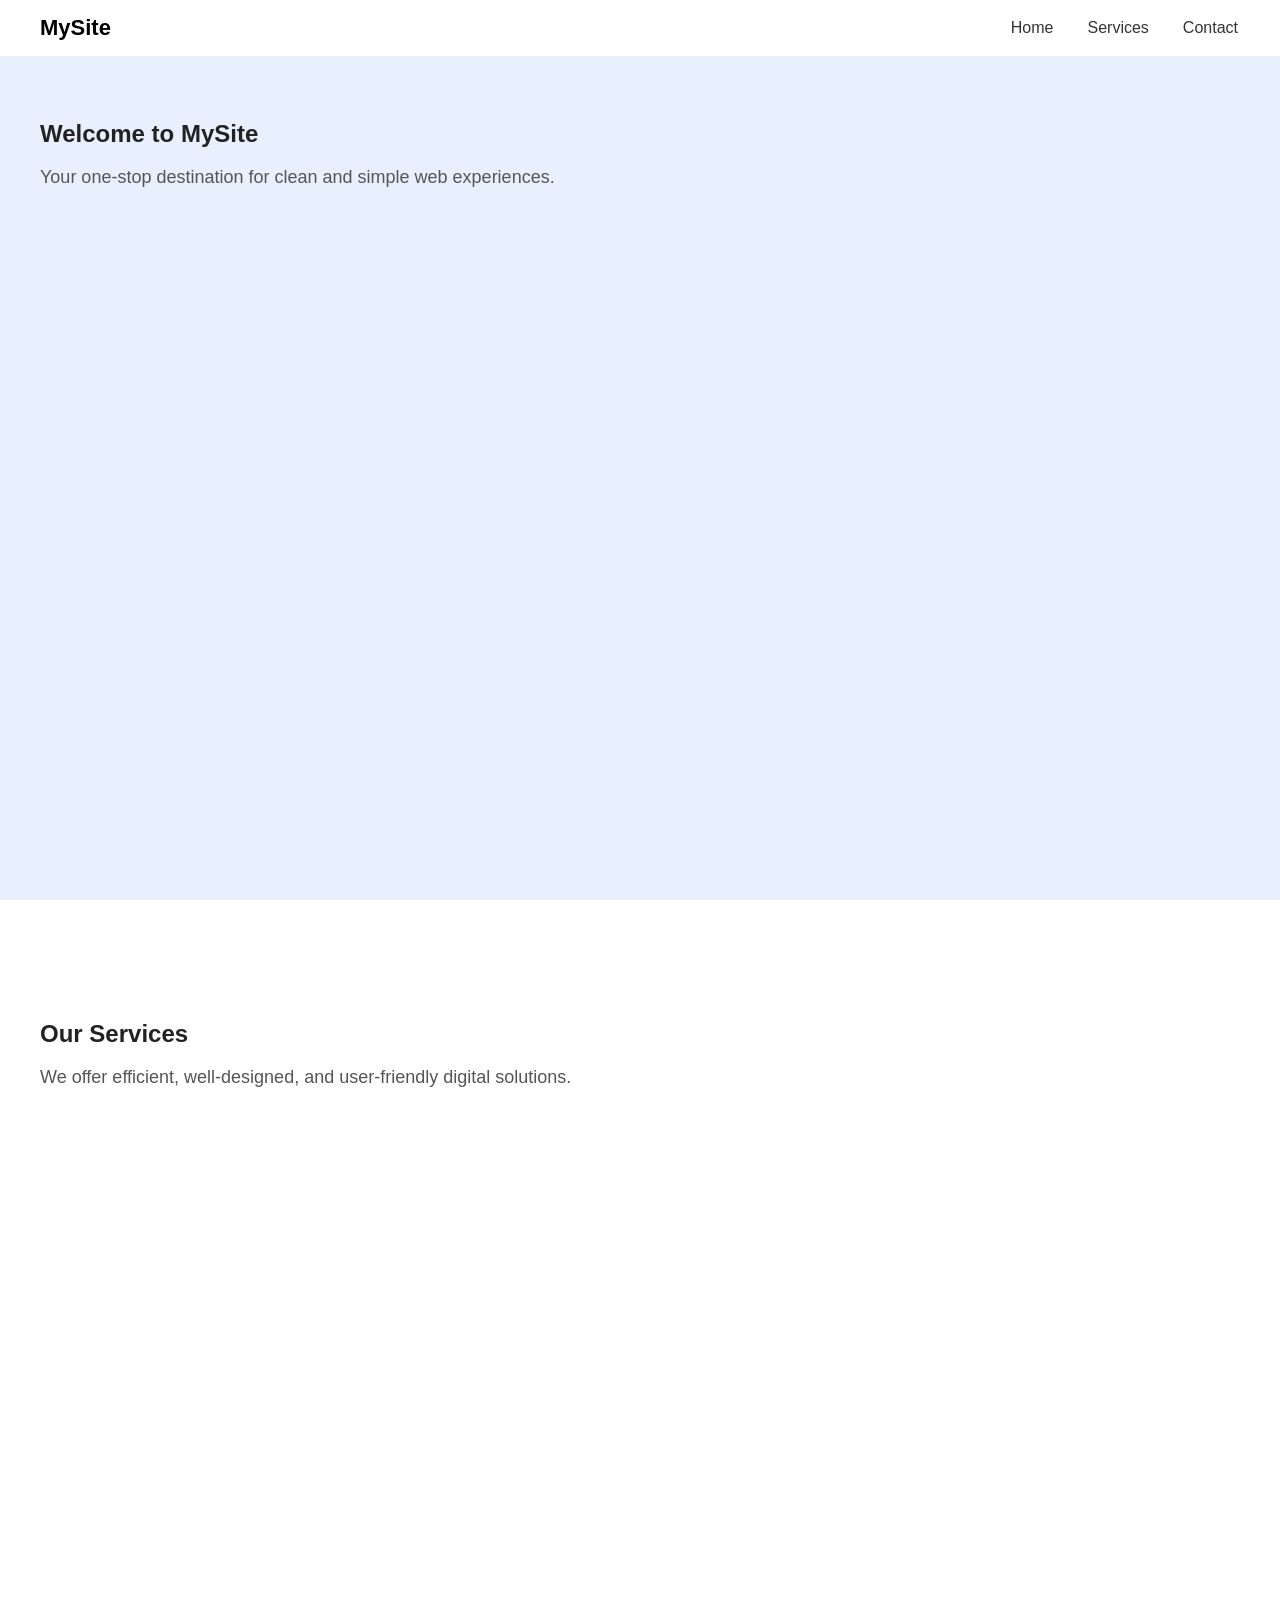
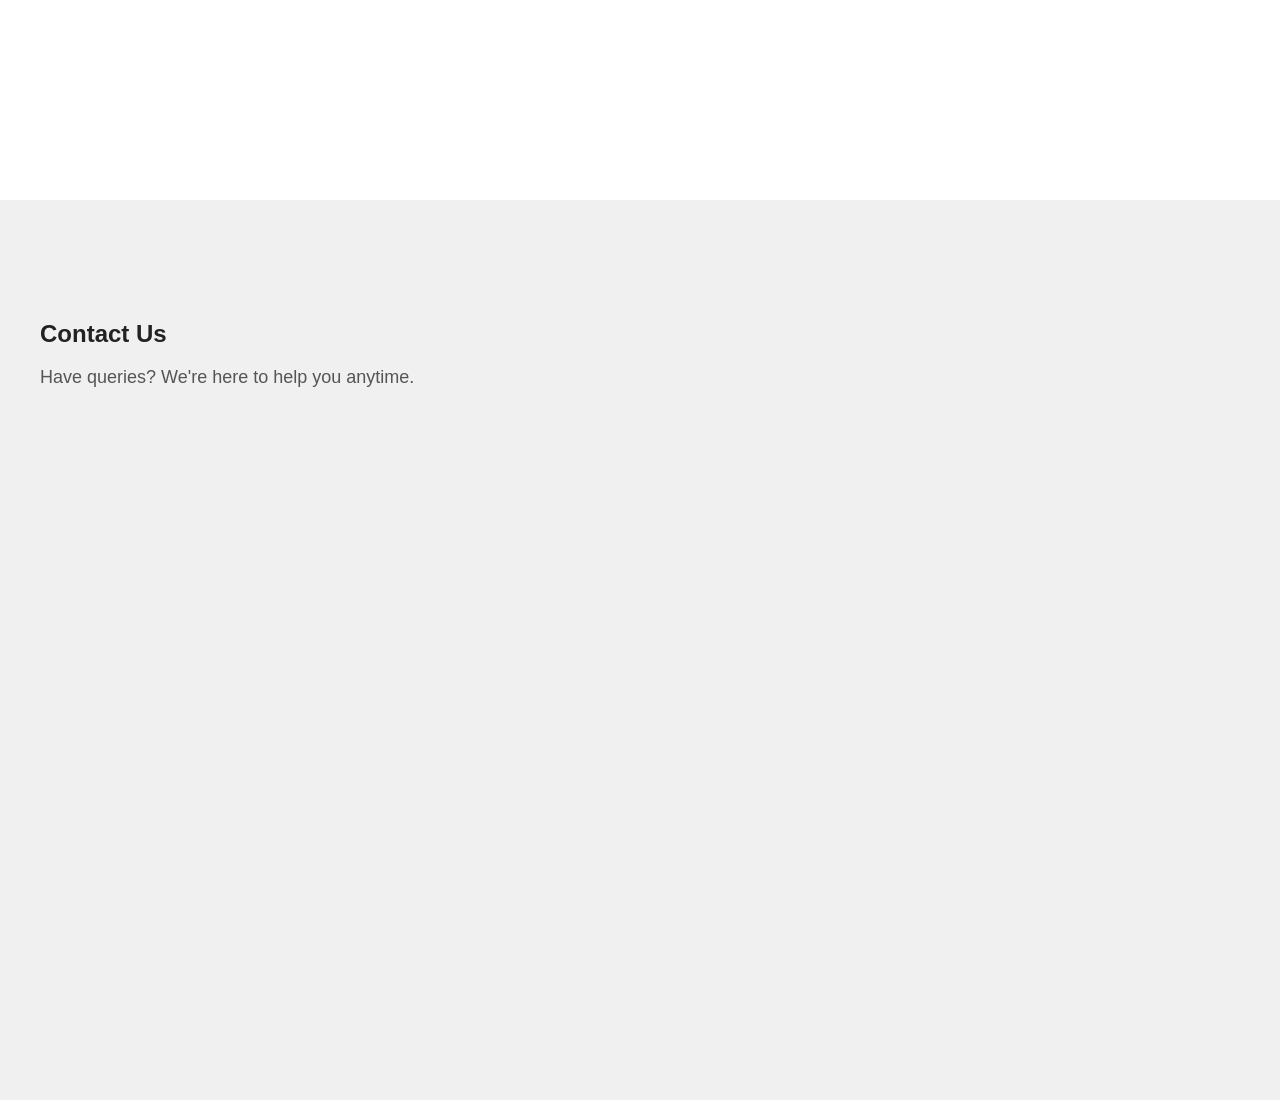
<file: NavigationMenu/index.html>
<!DOCTYPE html>
<html lang="en">
<head>
  <meta charset="UTF-8">
  <meta name="viewport" content="width=device-width, initial-scale=1.0">
  <title>Navigation Menu</title>
  <link rel="stylesheet" href="style.css">
</head>
<body>

  <!-- Navigation -->
  <nav id="navbar">
    <div class="logo">MySite</div>
    <ul class="nav-links">
      <li><a href="#home">Home</a></li>
      <li><a href="#services">Services</a></li>
      <li><a href="#contact">Contact</a></li>
    </ul>
  </nav>

  <!-- Home Section -->
  <section id="home" class="section home">
    <h1>Welcome to MySite</h1>
    <p>Your one-stop destination for clean and simple web experiences.</p>
  </section>

  <!-- Services Section -->
  <section id="services" class="section services">
    <h2>Our Services</h2>
    <p>We offer efficient, well-designed, and user-friendly digital solutions.</p>
  </section>

  <!-- Contact Section -->
  <section id="contact" class="section contact">
    <h2>Contact Us</h2>
    <p>Have queries? We're here to help you anytime.</p>
  </section>

  <script src="script.js"></script>
</body>
</html>
</file>
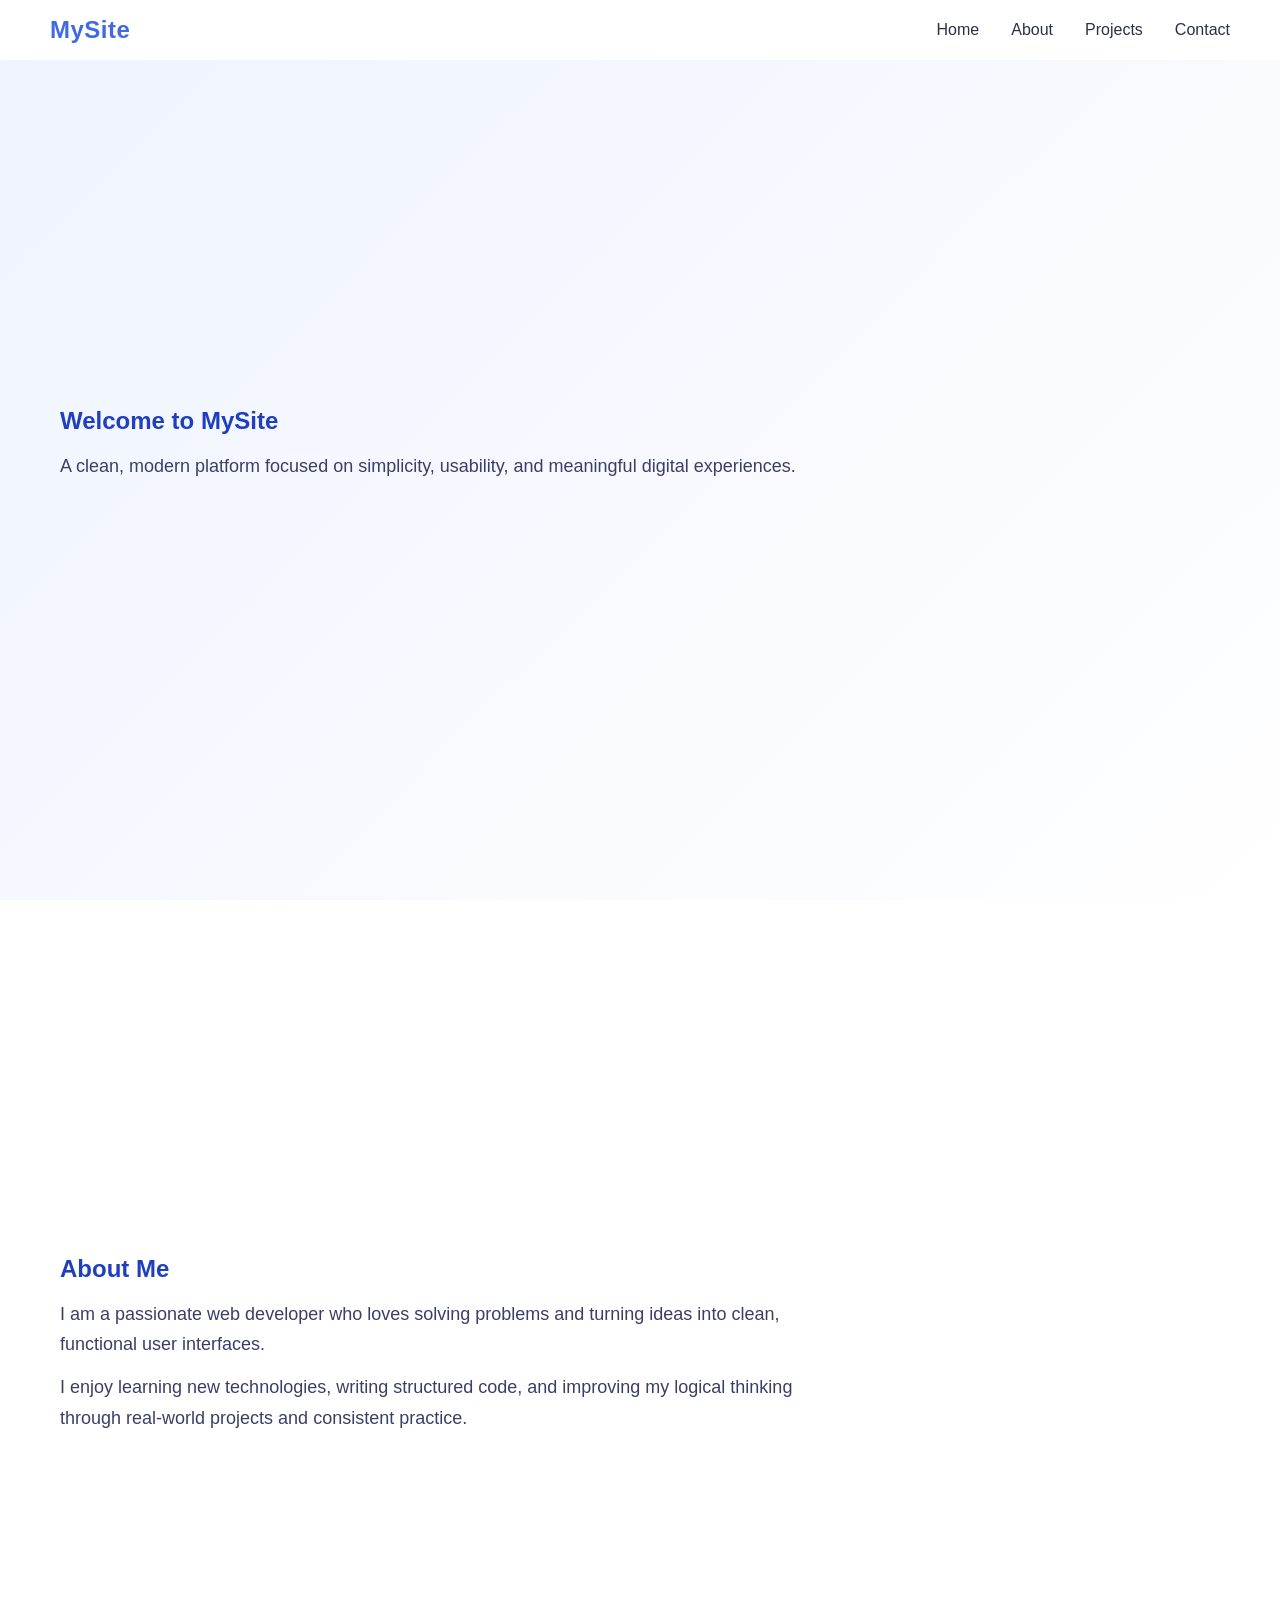
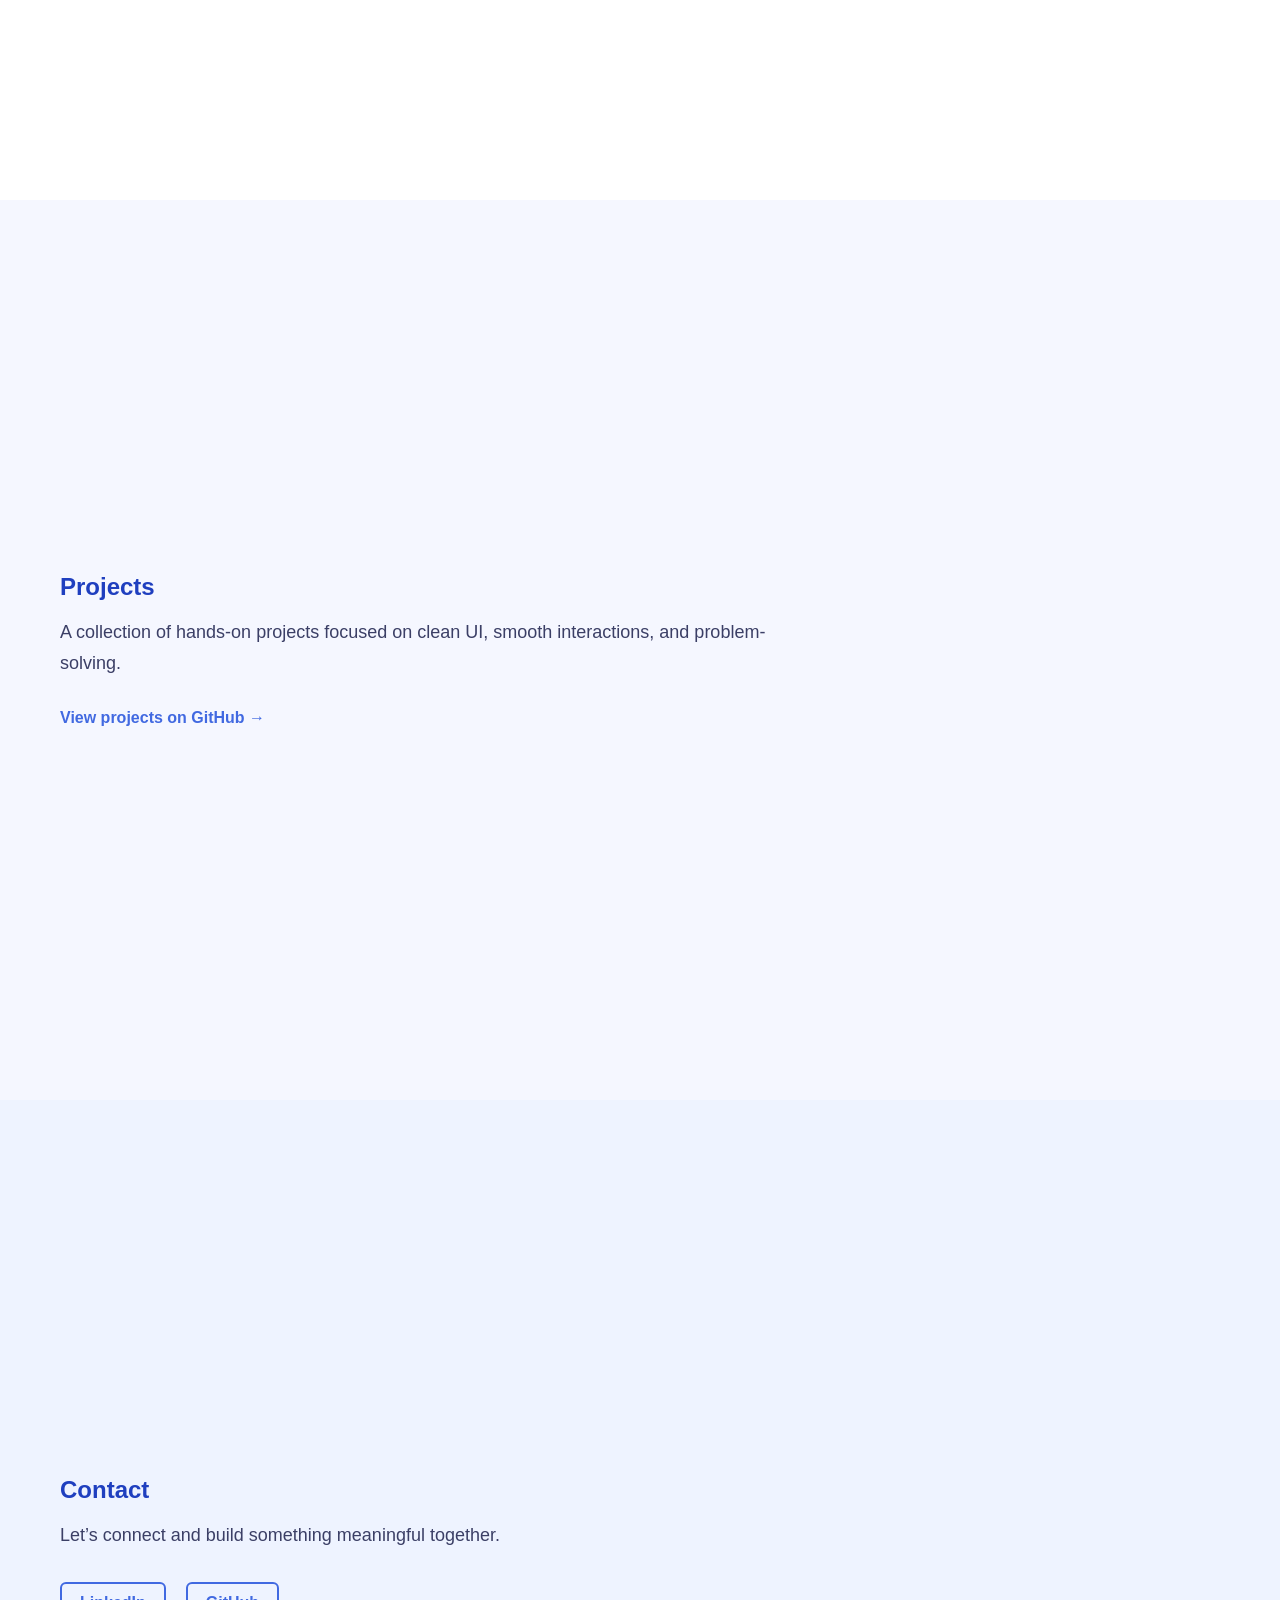
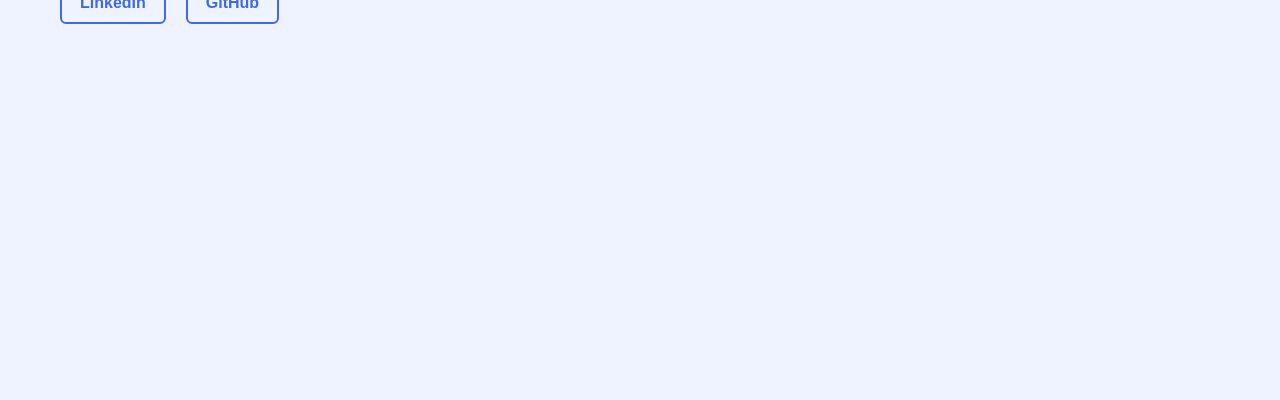
<file: SCT_WD_1/index.html>
<!DOCTYPE html>
<html lang="en">
<head>
  <meta charset="UTF-8" />
  <meta name="viewport" content="width=device-width, initial-scale=1.0"/>
  <title>MySite | Navigation Menu</title>
  <link rel="stylesheet" href="style.css" />
</head>
<body>

  <!-- Navigation -->
  <nav id="navbar">
    <div class="logo"><a href="#home">MySite</a></div>
    <ul class="nav-links">
      <li><a href="#home">Home</a></li>
      <li><a href="#about">About</a></li>
      <li><a href="#projects">Projects</a></li>
      <li><a href="#contact">Contact</a></li>
    </ul>
  </nav>

  <!-- Home -->
  <section id="home" class="section home">
    <h1>Welcome to MySite</h1>
    <p>
      A clean, modern platform focused on simplicity, usability,
      and meaningful digital experiences.
    </p>
  </section>

  <!-- About -->
  <section id="about" class="section about">
    <h2>About Me</h2>
    <p>
      I am a passionate web developer who loves solving problems and turning
      ideas into clean, functional user interfaces.
    </p>
    <p>
      I enjoy learning new technologies, writing structured code, and improving
      my logical thinking through real-world projects and consistent practice.
    </p>
  </section>

  <!-- Projects -->
<section id="projects" class="section projects">
  <h2>Projects</h2>
  <p>
    A collection of hands-on projects focused on clean UI,
    smooth interactions, and problem-solving.
  </p>

  <a 
    href="https://github.com/aryanbhatt767"
    target="_blank"
    class="project-link"
  >
    View projects on GitHub →
  </a>
</section>


  

  <!-- Contact -->
<section id="contact" class="section contact">
  <h2>Contact</h2>
  <p>Let’s connect and build something meaningful together.</p>

  <div class="contact-links">
    <a href="https://www.linkedin.com/in/aryan-bhatt-5aa76934a/" target="_blank">
      LinkedIn
    </a>
    <a href="https://github.com/aryanbhatt767" target="_blank">
      GitHub
    </a>
    
  </div>
</section>


  <script src="script.js"></script>
</body>
</html>
</file>
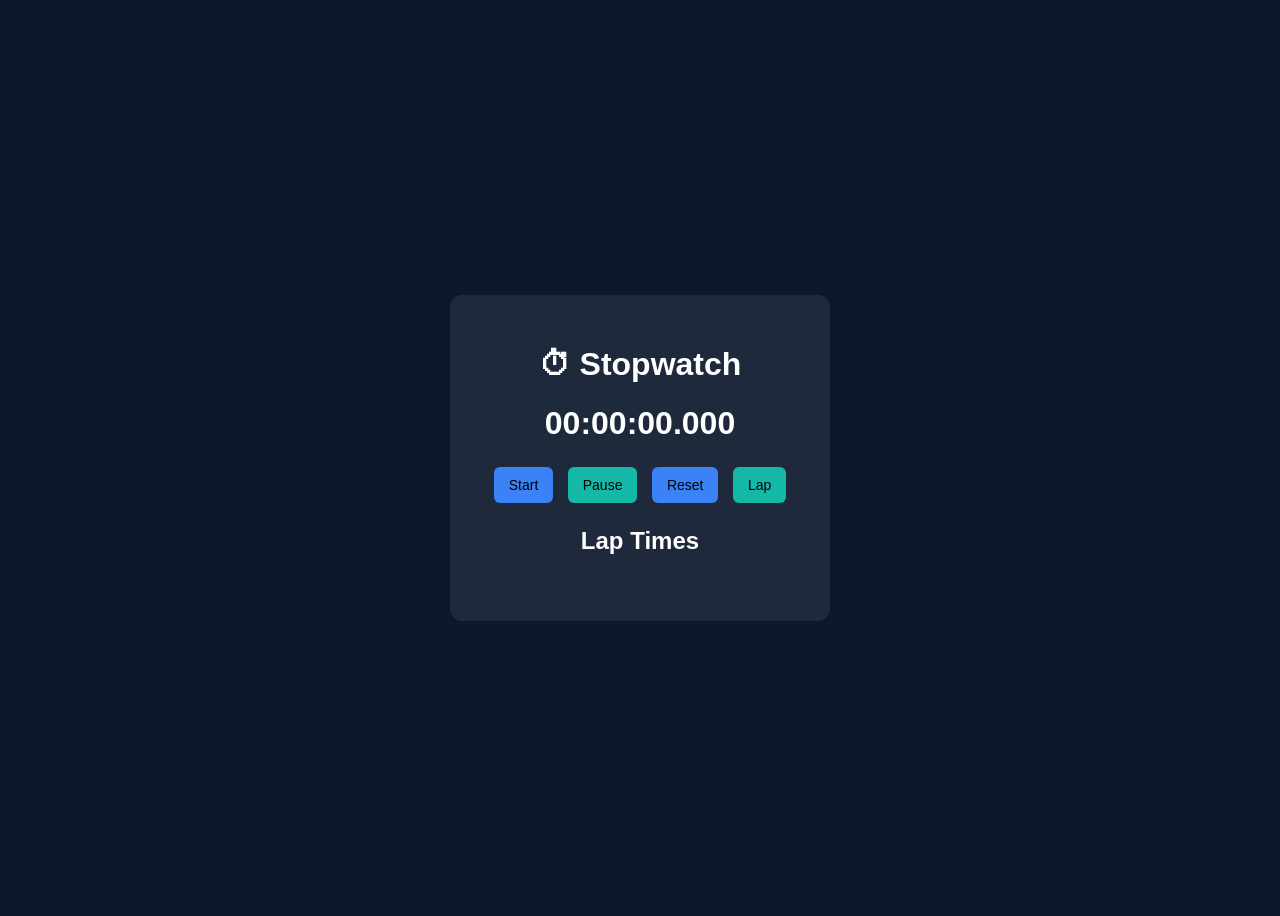
<file: SCT_WD_2/index.html>
<!DOCTYPE html>
<html lang="en">
<head>
    <meta charset="UTF-8">
    <title>Stopwatch App</title>
    <link rel="stylesheet" href="style.css">
</head>
<body>

<div class="container">
    <h1>⏱ Stopwatch</h1>

    <div id="display">00:00:00.000</div>

    <div class="buttons">
        <button id="startBtn">Start</button>
        <button id="pauseBtn">Pause</button>
        <button id="resetBtn">Reset</button>
        <button id="lapBtn">Lap</button>
    </div>

    <h2>Lap Times</h2>
    <ul id="laps"></ul>
</div>

<script src="script.js"></script>
</body>
</html>
</file>
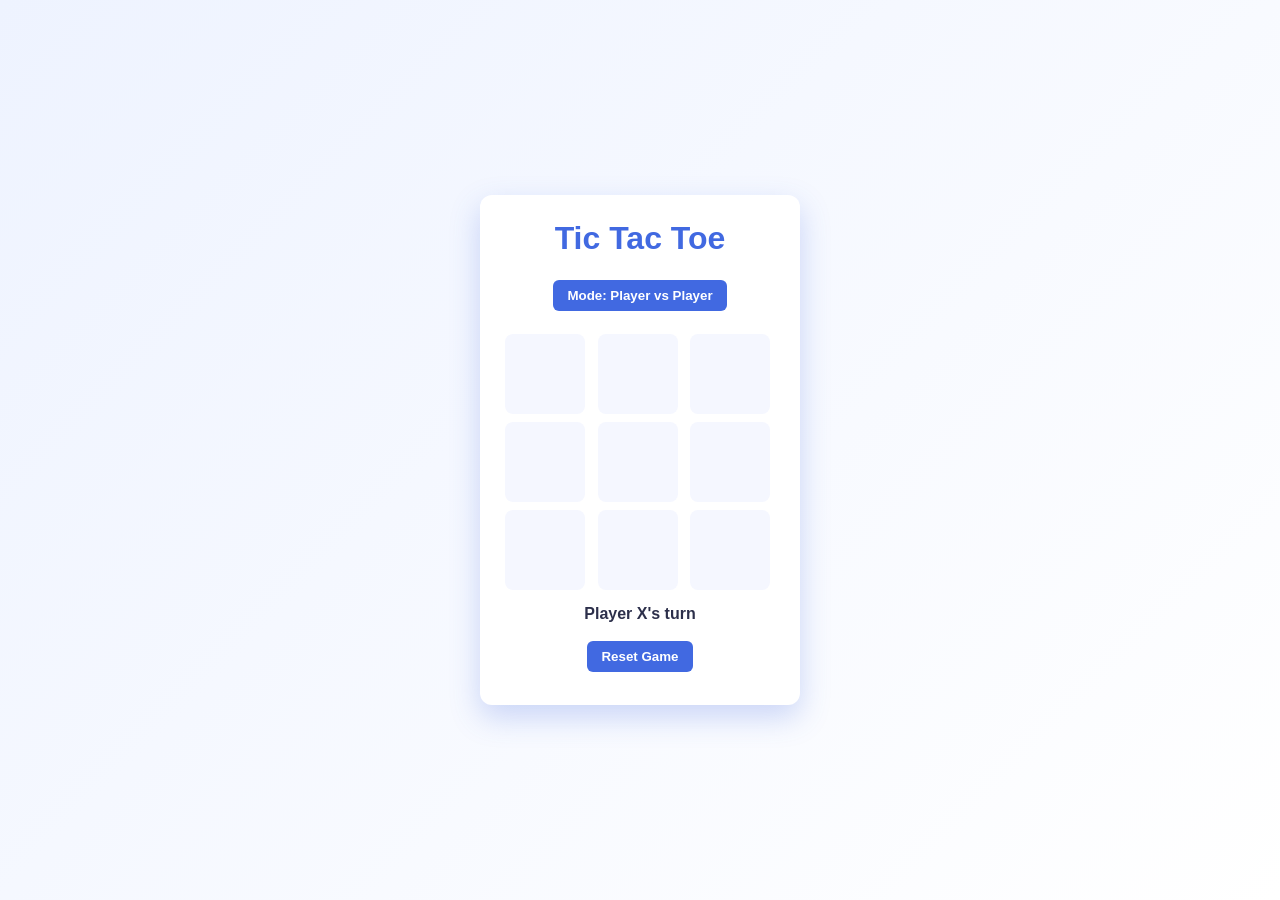
<file: SCT_WD_3/index.html>
<!DOCTYPE html>
<html lang="en">
<head>
  <meta charset="UTF-8" />
  <meta name="viewport" content="width=device-width, initial-scale=1.0"/>
  <title>Tic Tac Toe</title>
  <link rel="stylesheet" href="style.css" />
</head>
<body>

  <div class="game-container">
    <h1>Tic Tac Toe</h1>

    <button id="modeBtn">Mode: Player vs Player</button>

    <div class="board">
      <div class="cell" data-index="0"></div>
      <div class="cell" data-index="1"></div>
      <div class="cell" data-index="2"></div>
      <div class="cell" data-index="3"></div>
      <div class="cell" data-index="4"></div>
      <div class="cell" data-index="5"></div>
      <div class="cell" data-index="6"></div>
      <div class="cell" data-index="7"></div>
      <div class="cell" data-index="8"></div>
    </div>

    <p id="status">Player X's turn</p>
    <button id="resetBtn">Reset Game</button>
  </div>

  <script src="script.js"></script>
</body>
</html>
</file>
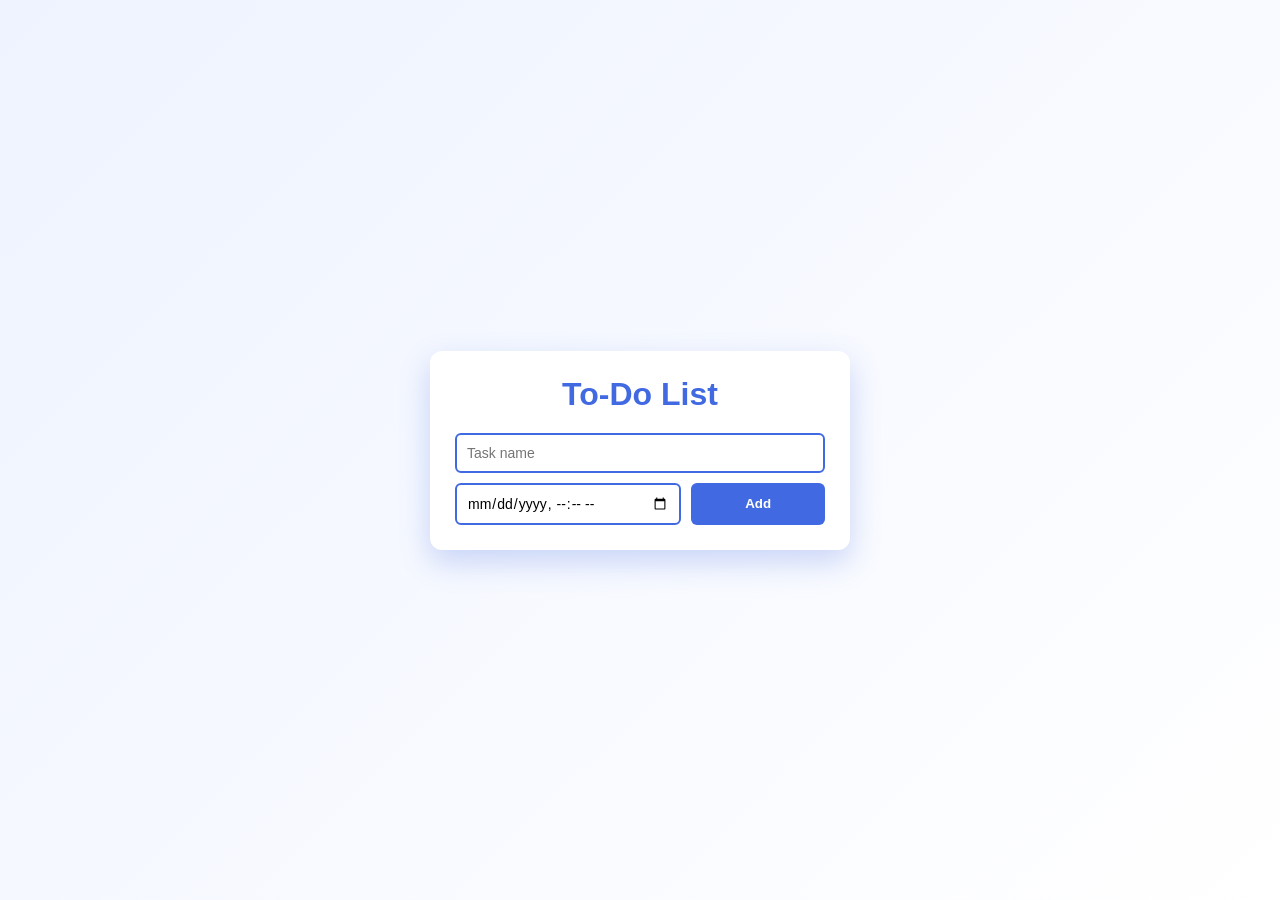
<file: SCT_WD_4/index.html>
<!DOCTYPE html>
<html lang="en">
<head>
  <meta charset="UTF-8" />
  <meta name="viewport" content="width=device-width, initial-scale=1.0"/>
  <title>To-Do List App</title>
  <link rel="stylesheet" href="style.css" />
</head>
<body>

  <div class="todo-container">
    <h1>To-Do List</h1>

    <div class="input-box">
      <input type="text" id="taskInput" placeholder="Task name" />
      <input type="datetime-local" id="dateInput" />
      <button id="addBtn">Add</button>
    </div>

    <ul id="taskList"></ul>
  </div>

  <script src="script.js"></script>
</body>
</html>
</file>
<file: NavigationMenu/style.css>
/* Reset */
* {
  margin: 0;
  padding: 0;
  box-sizing: border-box;
  font-family: Arial, sans-serif;
}

/* Navigation Bar */
nav {
  position: fixed;
  top: 0;
  width: 100%;
  padding: 15px 40px;
  display: flex;
  justify-content: space-between;
  align-items: center;

  background: white;
  transition: 0.3s ease;
  box-shadow: none;
  z-index: 1000;
}

nav.scrolled {
  background: #f5f5f5;
  box-shadow: 0 2px 5px rgba(0,0,0,0.1);
}

/* Logo */
.logo {
  font-size: 22px;
  font-weight: bold;
}

/* Menu items */
.nav-links {
  list-style: none;
  display: flex;
  gap: 30px;
}

.nav-links li a {
  text-decoration: none;
  color: #333;
  font-size: 16px;
  padding: 6px 2px;
  transition: 0.3s ease;
}

/* Hover effect */
.nav-links li a:hover {
  color: #007bff;
  border-bottom: 2px solid #007bff;
}

/* Section styling */
.section {
  height: 100vh;
  padding: 120px 40px;
}

.home {
  background: #e8f0fe;
}

.services {
  background: #fff;
}

.contact {
  background: #f0f0f0;
}

/* Text styling */
.section h1,
.section h2 {
  margin-bottom: 15px;
  color: #222;
}

.section p {
  font-size: 18px;
  color: #555;
  max-width: 700px;
  line-height: 1.6;
}
</file>
<file: SCT_WD_1/style.css>
/* Reset */
* {
  margin: 0;
  padding: 0;
  box-sizing: border-box;
  font-family: "Segoe UI", Arial, sans-serif;
}

/* Navbar */
nav {
  position: fixed;
  top: 0;
  width: 100%;
  padding: 16px 50px;
  display: flex;
  justify-content: space-between;
  align-items: center;
  background: #ffffff;
  transition: all 0.3s ease;
  z-index: 1000;
}

nav.scrolled {
  background: #eef3ff;
  box-shadow: 0 4px 10px rgba(65, 105, 225, 0.25);
}

/* Logo */
.logo a {
  font-size: 24px;
  font-weight: 700;
  text-decoration: none;
  color: #4169E1;
  letter-spacing: 0.5px;
}

/* Menu */
.nav-links {
  list-style: none;
  display: flex;
  gap: 32px;
}

.nav-links li a {
  text-decoration: none;
  color: #2c2f4a;
  font-size: 16px;
  font-weight: 500;
  padding-bottom: 4px;
  transition: all 0.3s ease;
}

.nav-links li a:hover {
  color: #4169E1;
  border-bottom: 2px solid #4169E1;
}

/* Sections */
.section {
  min-height: 100vh;
  padding: 130px 60px;
  display: flex;
  flex-direction: column;
  justify-content: center;
}

.home {
  background: linear-gradient(135deg, #eef3ff, #ffffff);
}

.about {
  background: #ffffff;
}

.projects {
  background: #f5f7ff;
}
/* Projects GitHub Link */
.project-link {
  margin-top: 18px;
  display: inline-block;
  text-decoration: none;
  color: #4169E1;
  font-weight: 600;
  font-size: 16px;
  transition: all 0.3s ease;
}

.project-link:hover {
  color: #1f3fbf;
  transform: translateX(4px);
}




.contact {
  background: #eef3ff;
}
/* Contact Links */
.contact-links {
  display: flex;
  gap: 20px;
  margin-top: 20px;
}

.contact-links a {
  text-decoration: none;
  color: #4169E1;
  font-size: 16px;
  font-weight: 600;
  padding: 10px 18px;
  border: 2px solid #4169E1;
  border-radius: 6px;
  transition: all 0.3s ease;
}

.contact-links a:hover {
  background: #4169E1;
  color: #ffffff;
}


/* Text */
.section h1,
.section h2 {
  color: #1f3fbf;
  margin-bottom: 16px;
}

.section p {
  font-size: 18px;
  color: #3b3f66;
  max-width: 750px;
  line-height: 1.7;
  margin-bottom: 12px;
}
</file>
<file: SCT_WD_2/style.css>
body {
    font-family: Arial, sans-serif;
    background: #0f172a;
    color: white;
    display: flex;
    justify-content: center;
    align-items: center;
    height: 100vh;
}

.container {
    background: #1e293b;
    padding: 30px;
    border-radius: 12px;
    width: 320px;
    text-align: center;
}

#display {
    font-size: 2rem;
    margin: 20px 0;
    font-weight: bold;
}

.buttons button {
    margin: 5px;
    padding: 10px 15px;
    border: none;
    border-radius: 6px;
    cursor: pointer;
    font-size: 14px;
}

#startBtn { background: #3B82F6; }
#pauseBtn { background: #14B8A6; }
#resetBtn { background: #3B82F6; }
#lapBtn { background: #14B8A6; }

button:hover {
   color:  #000000;
    opacity: 0.85;
    font-weight: 400;
}

#laps {
    list-style: none;
    padding: 0;
    max-height: 150px;
    overflow-y: auto;
}

#laps li {
    background: #334155;
    margin: 5px 0;
    padding: 6px;
    border-radius: 4px;
    font-size: 14px;
}
</file>
<file: SCT_WD_3/style.css>
* {
  margin: 0;
  padding: 0;
  box-sizing: border-box;
  font-family: "Segoe UI", Arial, sans-serif;
}

body {
  height: 100vh;
  background: linear-gradient(135deg, #eef3ff, #ffffff);
  display: flex;
  justify-content: center;
  align-items: center;
}

.game-container {
  background: #ffffff;
  padding: 25px;
  border-radius: 12px;
  width: 320px;
  text-align: center;
  box-shadow: 0 12px 30px rgba(65, 105, 225, 0.25);
}

h1 {
  color: #4169E1;
  margin-bottom: 15px;
}

button {
  background: #4169E1;
  color: white;
  border: none;
  padding: 8px 14px;
  border-radius: 6px;
  cursor: pointer;
  margin: 8px 0;
  font-weight: 600;
}

button:hover {
  background: #1f3fbf;
}

.board {
  display: grid;
  grid-template-columns: repeat(3, 1fr);
  gap: 8px;
  margin: 15px 0;
}

.cell {
  width: 80px;
  height: 80px;
  background: #f5f7ff;
  border-radius: 8px;
  font-size: 32px;
  color: #1f3fbf;
  display: flex;
  align-items: center;
  justify-content: center;
  cursor: pointer;
  font-weight: bold;
}

.cell:hover {
  background: #e1e9ff;
}

#status {
  margin: 10px 0;
  color: #2c2f4a;
  font-weight: 600;
}
</file>
<file: SCT_WD_4/style.css>
* {
  margin: 0;
  padding: 0;
  box-sizing: border-box;
  font-family: "Segoe UI", Arial, sans-serif;
}

body {
  height: 100vh;
  background: linear-gradient(135deg, #eef3ff, #ffffff);
  display: flex;
  justify-content: center;
  align-items: center;
}

.todo-container {
  width: 420px;
  background: #ffffff;
  padding: 25px;
  border-radius: 12px;
  box-shadow: 0 12px 30px rgba(65, 105, 225, 0.25);
}

h1 {
  text-align: center;
  color: #4169E1;
  margin-bottom: 20px;
}

.input-box {
  display: flex;
  gap: 10px;
  flex-wrap: wrap; /* ⭐ key fix */
}


.input-box input {
  padding: 10px;
  border: 2px solid #4169E1;
  border-radius: 6px;
  font-size: 14px;
}

.input-box input[type="text"] {
  flex: 1 1 100%;
}

.input-box input[type="datetime-local"] {
  flex: 1 1 60%;
}

.input-box button {
  flex: 1 1 35%;
}


.input-box button {
  background: #4169E1;
  color: white;
  border: none;
  padding: 10px 14px;
  border-radius: 6px;
  cursor: pointer;
  font-weight: 600;
}

.input-box button:hover {
  background: #1f3fbf;
}

#taskList {
  list-style: none;
}

/* Task Item */
.task {
  background: #f5f7ff;
  padding: 12px;
  border-radius: 8px;
  margin-bottom: 10px;
  display: flex;
  justify-content: space-between;
  align-items: center;
}

.task.completed {
  opacity: 0.6;
  text-decoration: line-through;
}

.task-info {
  flex: 1;
}

.task-info small {
  display: block;
  font-size: 12px;
  color: #555;
}

/* Action buttons */
.task-actions button {
  background: transparent;
  border: none;
  cursor: pointer;
  font-size: 15px;
  margin-left: 6px;
}

.complete-btn { color: green; }
.edit-btn { color: #4169E1; }
.delete-btn { color: red; }
</file>
